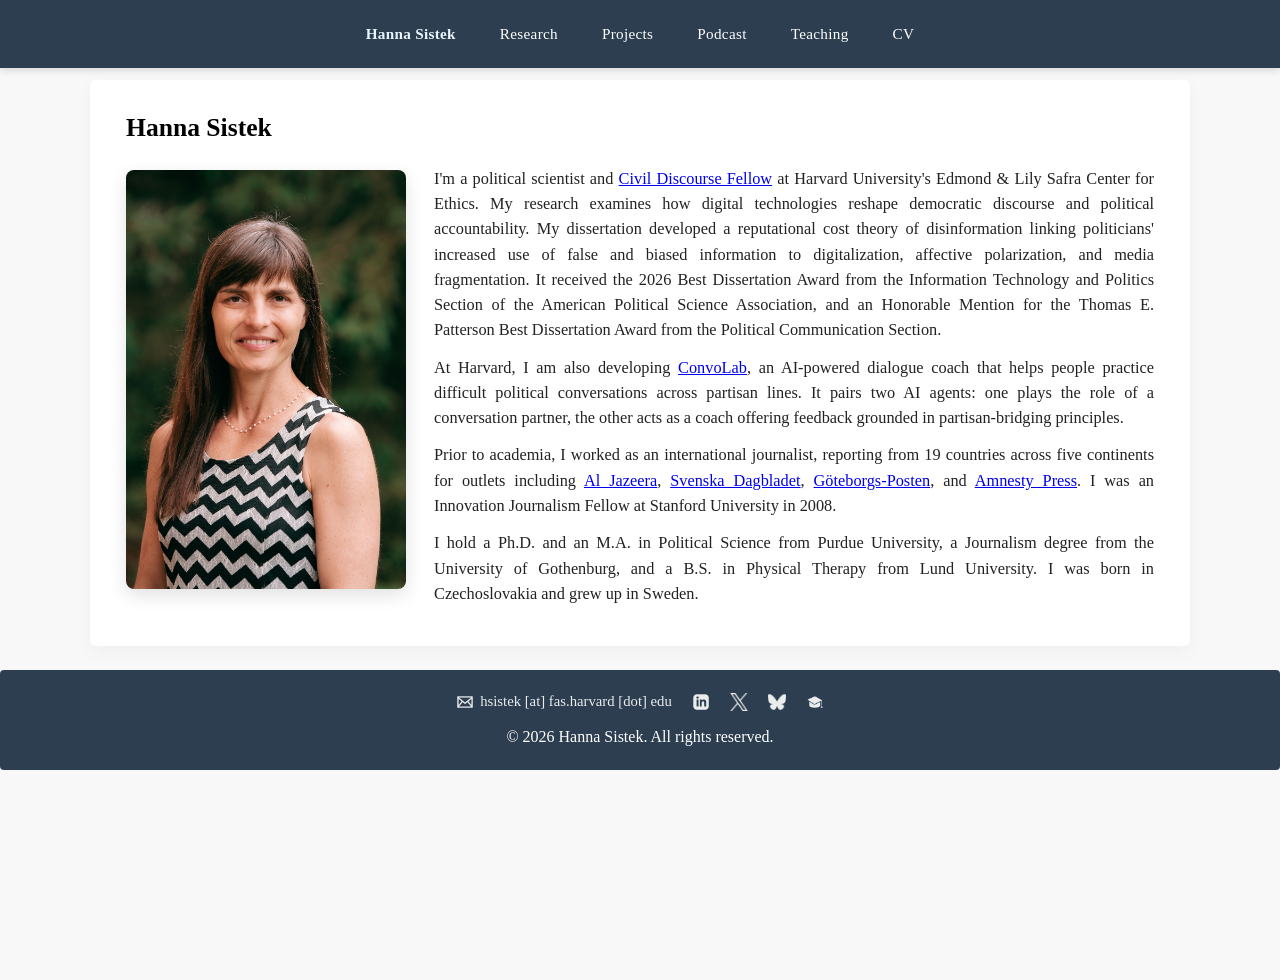
<file: index.html>
<!DOCTYPE html>
<html lang="en">
<head>
    <meta charset="UTF-8">
    <meta name="viewport" content="width=device-width, initial-scale=1.0">
    <title>Hanna Sistek - Political Scientist</title>
    <link rel="icon" href="favicon.ico" sizes="32x32">
    <link rel="icon" type="image/svg+xml" href="images/favicon.svg">
    <link rel="icon" type="image/png" sizes="32x32" href="images/favicon-32.png">
    <link rel="icon" type="image/png" sizes="16x16" href="images/favicon-16.png">
    <link rel="apple-touch-icon" sizes="180x180" href="images/apple-touch-icon.png">
    <link rel="stylesheet" href="style.css?v=20260124">
    <!-- Google tag (gtag.js) -->
    <script async src="https://www.googletagmanager.com/gtag/js?id=G-JMZF5W8QTZ"></script>
    <script>
      window.dataLayer = window.dataLayer || [];
      function gtag(){dataLayer.push(arguments);}
      gtag('js', new Date());
      gtag('config', 'G-JMZF5W8QTZ');
    </script>
</head>
<body>
    <nav class="navbar">
        <div class="nav-container">
            <a href="index.html" class="nav-link active">Hanna Sistek</a>
            <a href="research.html" class="nav-link">Research</a>
            <a href="projects.html" class="nav-link">Projects</a>
            <a href="podcast.html" class="nav-link">Podcast</a>
            <a href="teaching.html" class="nav-link">Teaching</a>
            <a href="cv.html" class="nav-link">CV</a>
        </div>
    </nav>

    <!-- About Section -->
    <section class="content" style="margin-top: 80px;">
        <h1 class="page-title">Hanna Sistek</h1>

        <div class="about-container">
            <div class="portrait-container">
                <img src="images/DSC_8382.jpg" alt="Hanna Sistek" class="portrait-img">
            </div>

            <div class="about-text">
                <p>I'm a political scientist and <a href="https://ethics.harvard.edu/" target="_blank" rel="noopener">Civil Discourse Fellow</a> at Harvard University's Edmond &amp; Lily Safra Center for Ethics. My research examines how digital technologies reshape democratic discourse and political accountability. My dissertation developed a reputational cost theory of disinformation linking politicians' increased use of false and biased information to digitalization, affective polarization, and media fragmentation. It received the 2026 Best Dissertation Award from the Information Technology and Politics Section of the American Political Science Association, and an Honorable Mention for the Thomas E. Patterson Best Dissertation Award from the Political Communication Section.</p>

                <p>At Harvard, I am also developing <a href="https://convolab.us" target="_blank" rel="noopener">ConvoLab</a>, an AI-powered dialogue coach that helps people practice difficult political conversations across partisan lines. It pairs two AI agents: one plays the role of a conversation partner, the other acts as a coach offering feedback grounded in partisan-bridging principles.</p>

                <p>Prior to academia, I worked as an international journalist, reporting from 19 countries across five continents for outlets including <a href="https://www.aljazeera.com/author/hanna_sistek_2013111713350782138" target="_blank" rel="noopener">Al Jazeera</a>, <a href="https://www.svd.se/sok?q=hanna%20sistek" target="_blank" rel="noopener">Svenska Dagbladet</a>, <a href="https://www.gp.se/?q=hanna+sistek" target="_blank" rel="noopener">Göteborgs-Posten</a>, and <a href="https://amnestypress.se/sok?q=hanna+sistek" target="_blank" rel="noopener">Amnesty Press</a>. I was an Innovation Journalism Fellow at Stanford University in 2008.</p>

                <p>I hold a Ph.D. and an M.A. in Political Science from Purdue University, a Journalism degree from the University of Gothenburg, and a B.S. in Physical Therapy from Lund University. I was born in Czechoslovakia and grew up in Sweden.</p>
            </div>
        </div>
    </section>

    <footer>
        <div class="footer-links">
            <a href="mailto:hsistek@fas.harvard.edu" title="Email"><img src="images/icon-email.png" alt="Email">hsistek [at] fas.harvard [dot] edu</a>
            <a href="https://www.linkedin.com/in/hannasistek/" title="LinkedIn" target="_blank" rel="noopener"><img src="images/icon-linkedin.png" alt="LinkedIn"></a>
            <a href="https://x.com/Sistek" title="X" target="_blank" rel="noopener"><img src="images/icon-x.png" alt="X"></a>
            <a href="https://bsky.app/profile/sistek.bsky.social" title="Bluesky" target="_blank" rel="noopener"><img src="images/icon-bluesky.png" alt="Bluesky"></a>
            <a href="https://scholar.google.com/citations?user=SpcwYPEAAAAJ&hl=en" title="Google Scholar" target="_blank" rel="noopener"><img src="images/icon-scholar.png" alt="Google Scholar"></a>
        </div>
        <p>&copy; 2026 Hanna Sistek. All rights reserved.</p>
    </footer>
</body>
</html>
</file>
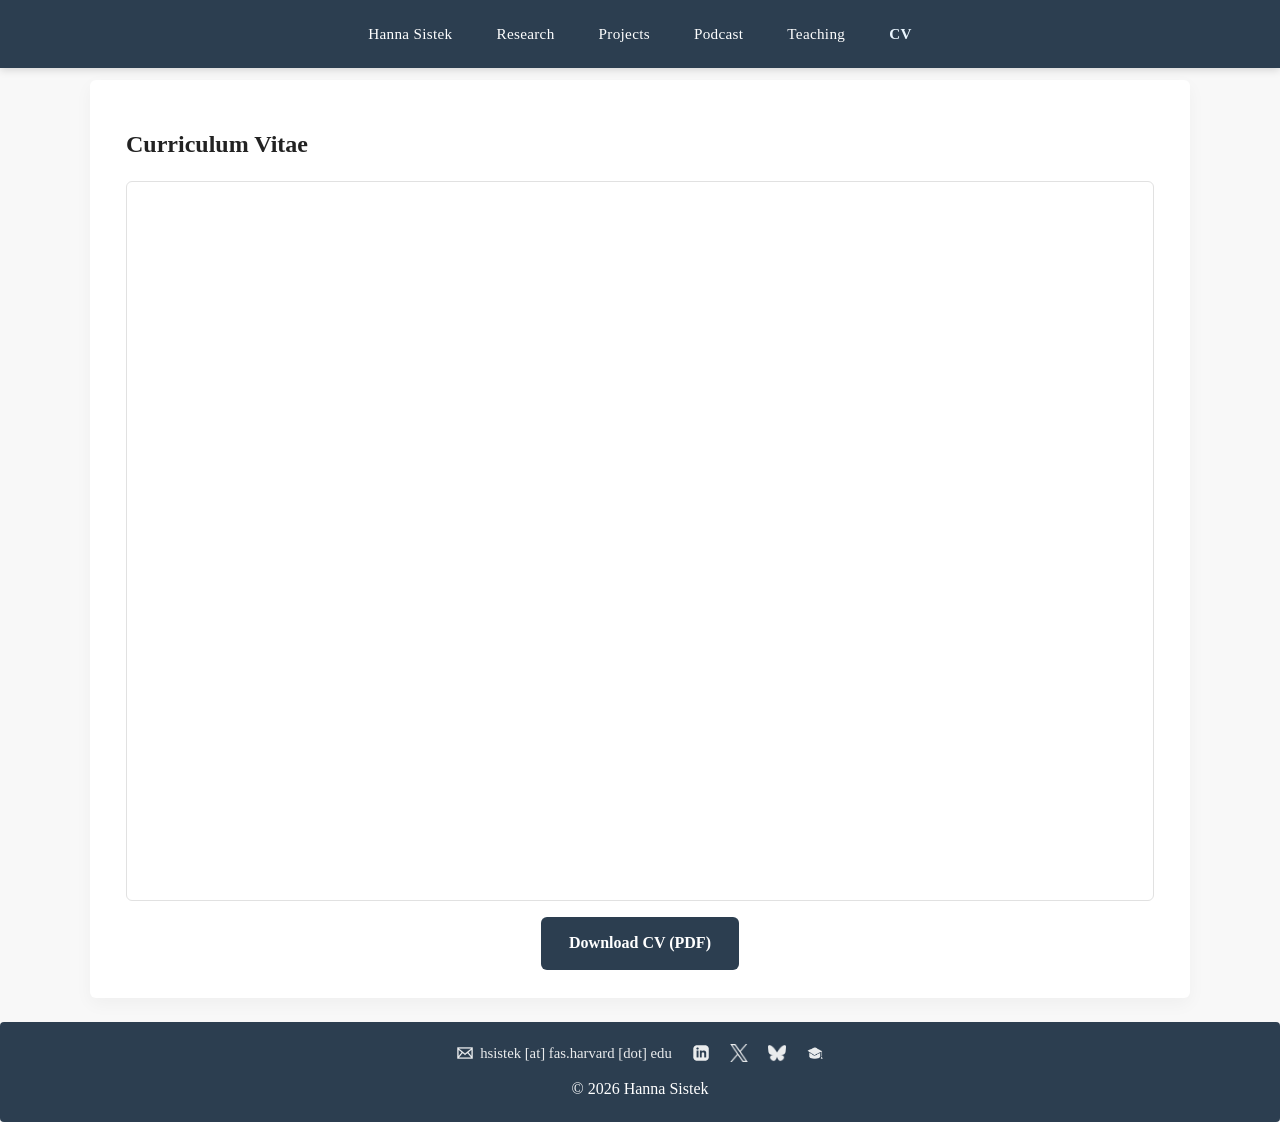
<file: cv.html>
<!DOCTYPE html>
<html lang="en">
<head>
  <meta charset="utf-8">
  <meta name="viewport" content="width=device-width,initial-scale=1">
  <title>CV - Hanna Sistek</title>
  <link rel="icon" href="favicon.ico" sizes="32x32">
  <link rel="icon" type="image/svg+xml" href="images/favicon.svg">
  <link rel="icon" type="image/png" sizes="32x32" href="images/favicon-32.png">
  <link rel="icon" type="image/png" sizes="16x16" href="images/favicon-16.png">
  <link rel="apple-touch-icon" sizes="180x180" href="images/apple-touch-icon.png">
  <link rel="stylesheet" href="style.css?v=20260124">
  <!-- Google tag (gtag.js) -->
  <script async src="https://www.googletagmanager.com/gtag/js?id=G-JMZF5W8QTZ"></script>
  <script>
    window.dataLayer = window.dataLayer || [];
    function gtag(){dataLayer.push(arguments);}
    gtag('js', new Date());
    gtag('config', 'G-JMZF5W8QTZ');
  </script>
</head>
<body>
  <nav class="navbar">
    <div class="nav-container">
      <a href="index.html" class="nav-link">Hanna Sistek</a>
      <a href="research.html" class="nav-link">Research</a>
      <a href="projects.html" class="nav-link">Projects</a>
      <a href="podcast.html" class="nav-link">Podcast</a>
      <a href="teaching.html" class="nav-link">Teaching</a>
      <a href="cv.html" class="nav-link active">CV</a>
    </div>
  </nav>

  <section class="content" style="margin-top: 80px;">
    <h2>Curriculum Vitae</h2><div class="cv-embed-container">
      <iframe src="files/Sistek_CV.pdf?v=20261119b" class="cv-embed" title="Hanna Sistek CV"></iframe>
    </div><div class="cv-download">
      <a href="files/Sistek_CV.pdf?v=20261119b" download class="cv-button">Download CV (PDF)</a>
    </div>
  </section><footer>
    <div class="footer-links">
      <a href="mailto:hsistek@fas.harvard.edu" title="Email"><img src="images/icon-email.png" alt="Email">hsistek [at] fas.harvard [dot] edu</a>
      <a href="https://www.linkedin.com/in/hannasistek/" title="LinkedIn" target="_blank" rel="noopener"><img src="images/icon-linkedin.png" alt="LinkedIn"></a>
      <a href="https://x.com/Sistek" title="X" target="_blank" rel="noopener"><img src="images/icon-x.png" alt="X"></a>
      <a href="https://bsky.app/profile/sistek.bsky.social" title="Bluesky" target="_blank" rel="noopener"><img src="images/icon-bluesky.png" alt="Bluesky"></a>
      <a href="https://scholar.google.com/citations?user=SpcwYPEAAAAJ&hl=en" title="Google Scholar" target="_blank" rel="noopener"><img src="images/icon-scholar.png" alt="Google Scholar"></a>
    </div>
    <p>&copy; 2026 Hanna Sistek</p>
  </footer>
</body>
</html>
</file>
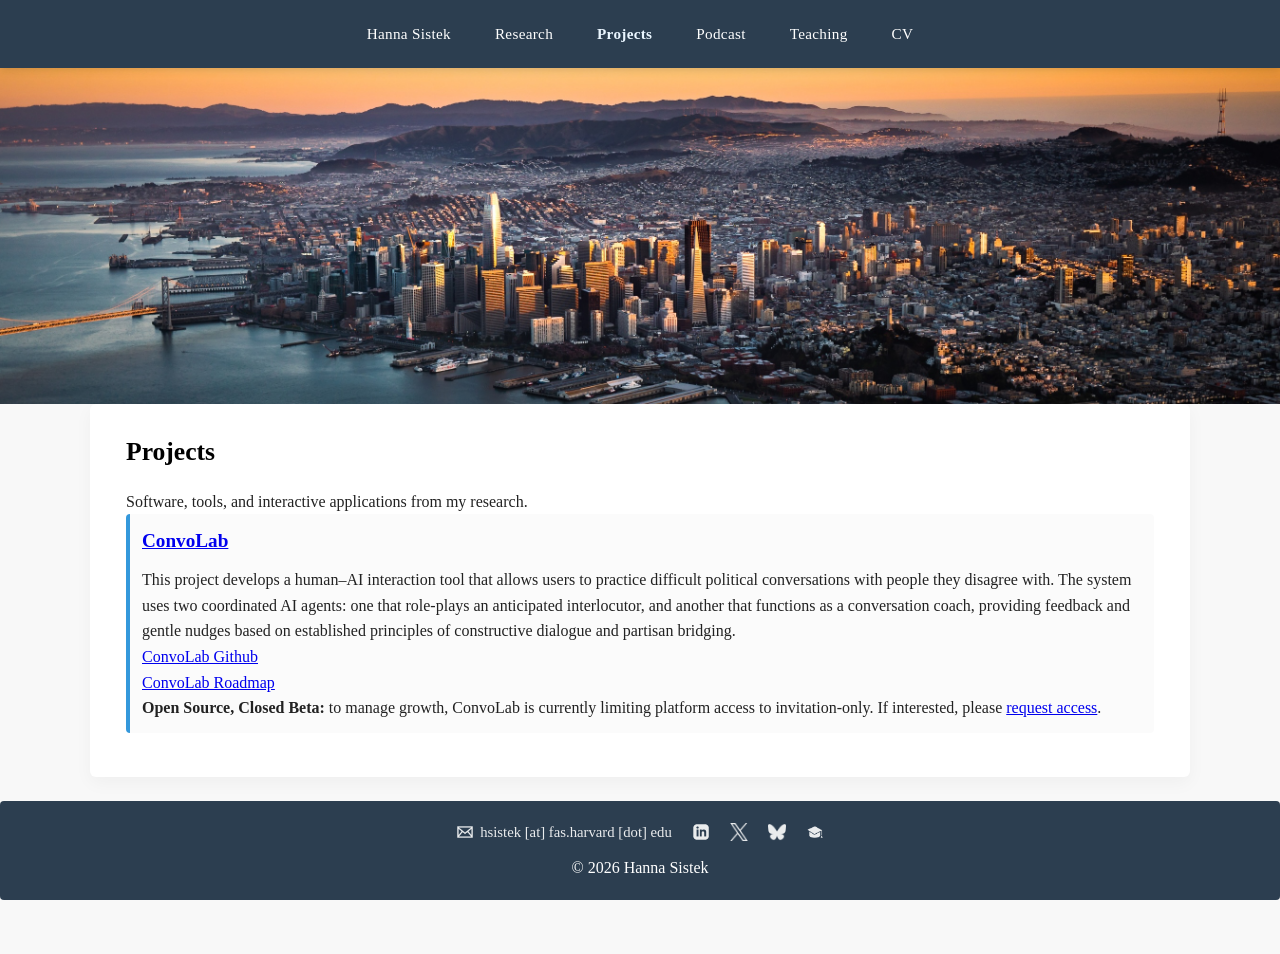
<file: projects.html>
<!DOCTYPE html>
<html lang="en">
<head>
  <meta charset="utf-8">
  <meta name="viewport" content="width=device-width,initial-scale=1">
  <title>Projects - Hanna Sistek</title>
  <link rel="icon" href="favicon.ico" sizes="32x32">
  <link rel="icon" type="image/svg+xml" href="images/favicon.svg">
  <link rel="icon" type="image/png" sizes="32x32" href="images/favicon-32.png">
  <link rel="icon" type="image/png" sizes="16x16" href="images/favicon-16.png">
  <link rel="apple-touch-icon" sizes="180x180" href="images/apple-touch-icon.png">
  <link rel="stylesheet" href="style.css?v=20260124">
  <!-- Google tag (gtag.js) -->
  <script async src="https://www.googletagmanager.com/gtag/js?id=G-JMZF5W8QTZ"></script>
  <script>
    window.dataLayer = window.dataLayer || [];
    function gtag(){dataLayer.push(arguments);}
    gtag('js', new Date());
    gtag('config', 'G-JMZF5W8QTZ');
  </script>
</head>
<body>
  <nav class="navbar">
    <div class="nav-container">
      <a href="index.html" class="nav-link">Hanna Sistek</a>
      <a href="research.html" class="nav-link">Research</a>
      <a href="projects.html" class="nav-link active">Projects</a>
      <a href="podcast.html" class="nav-link">Podcast</a>
      <a href="teaching.html" class="nav-link">Teaching</a>
      <a href="cv.html" class="nav-link">CV</a>
    </div>
  </nav>

  <div class="page-banner" style="margin-top: 54px;">
    <img src="images/San_Francisco_sunset.jpeg" alt="Projects banner">
  </div>

  <section class="content">
    <h1>Projects</h1>

    <p>Software, tools, and interactive applications from my research.</p>

    <div class="teaching-entry">
      <div class="pub-content">
        <h2>
          <a href="https://convolab.us" target="_blank" rel="noopener">
            ConvoLab
          </a>
        </h2>
        <p>
          This project develops a human–AI interaction tool that allows users to practice difficult political conversations with people they disagree with. The system uses two coordinated AI agents: one that role-plays an anticipated interlocutor, and another that functions as a conversation coach, providing feedback and gentle nudges based on established principles of constructive dialogue and partisan bridging.
        </p>
        <p><a href="https://github.com/GRAIL-center/ConvoLab" target="_blank" rel="noopener">ConvoLab Github</a></p>
        <p><a href="https://github.com/orgs/GRAIL-center/projects/1/views/2" target="_blank" rel="noopener">ConvoLab Roadmap</a></p>
        <p><strong>Open Source, Closed Beta:</strong> to manage growth, ConvoLab is currently limiting platform access to invitation-only. If interested, please <a href="mailto:hsistek@fas.harvard.edu">request access</a>.</p>
      </div>
    </div>

  </section>

  <footer>
    <div class="footer-links">
      <a href="mailto:hsistek@fas.harvard.edu" title="Email"><img src="images/icon-email.png" alt="Email">hsistek [at] fas.harvard [dot] edu</a>
      <a href="https://www.linkedin.com/in/hannasistek/" title="LinkedIn" target="_blank" rel="noopener"><img src="images/icon-linkedin.png" alt="LinkedIn"></a>
      <a href="https://x.com/Sistek" title="X" target="_blank" rel="noopener"><img src="images/icon-x.png" alt="X"></a>
      <a href="https://bsky.app/profile/sistek.bsky.social" title="Bluesky" target="_blank" rel="noopener"><img src="images/icon-bluesky.png" alt="Bluesky"></a>
      <a href="https://scholar.google.com/citations?user=SpcwYPEAAAAJ&hl=en" title="Google Scholar" target="_blank" rel="noopener"><img src="images/icon-scholar.png" alt="Google Scholar"></a>
    </div>
    <p>&copy; 2026 Hanna Sistek</p>
  </footer>
</body>
</html>
</file>
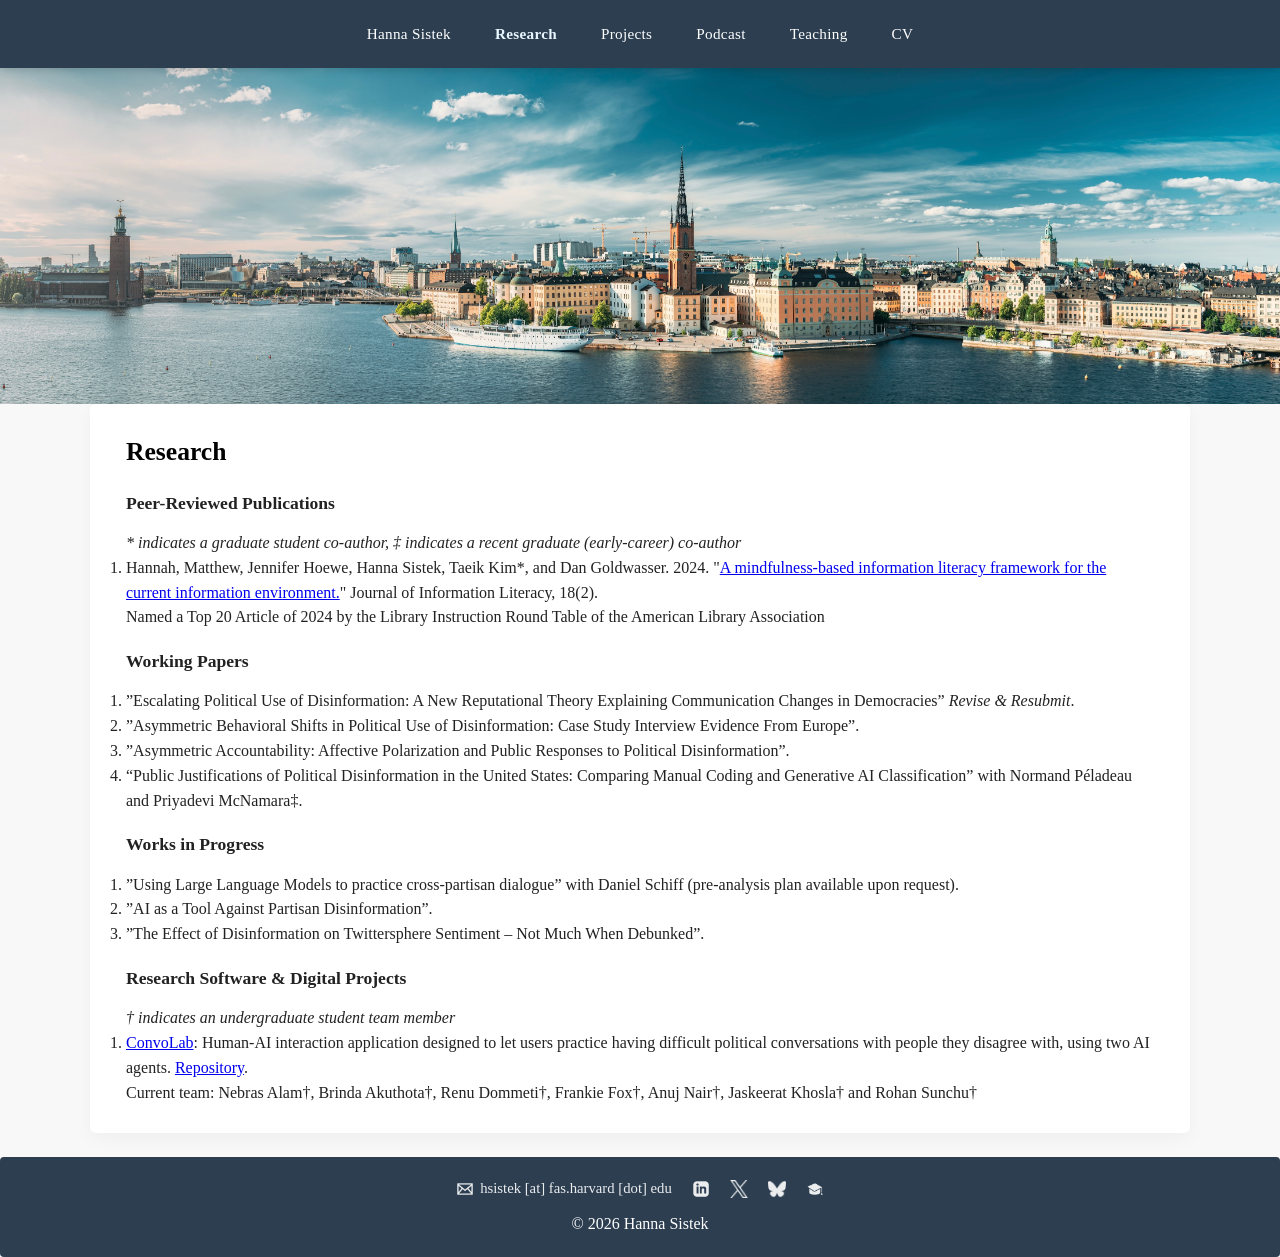
<file: research.html>
<!DOCTYPE html>
<html lang="en">
<head>
  <meta charset="utf-8">
  <meta name="viewport" content="width=device-width,initial-scale=1">
  <title>Research - Hanna Sistek</title>
  <link rel="icon" href="favicon.ico" sizes="32x32">
  <link rel="icon" type="image/svg+xml" href="images/favicon.svg">
  <link rel="icon" type="image/png" sizes="32x32" href="images/favicon-32.png">
  <link rel="icon" type="image/png" sizes="16x16" href="images/favicon-16.png">
  <link rel="apple-touch-icon" sizes="180x180" href="images/apple-touch-icon.png">
  <link rel="stylesheet" href="style.css?v=20260124">
  <!-- Google tag (gtag.js) -->
  <script async src="https://www.googletagmanager.com/gtag/js?id=G-JMZF5W8QTZ"></script>
  <script>
    window.dataLayer = window.dataLayer || [];
    function gtag(){dataLayer.push(arguments);}
    gtag('js', new Date());
    gtag('config', 'G-JMZF5W8QTZ');
  </script>
</head>
<body>
  <nav class="navbar">
    <div class="nav-container">
      <a href="index.html" class="nav-link">Hanna Sistek</a>
      <a href="research.html" class="nav-link active">Research</a>
      <a href="projects.html" class="nav-link">Projects</a>
      <a href="podcast.html" class="nav-link">Podcast</a>
      <a href="teaching.html" class="nav-link">Teaching</a>
      <a href="cv.html" class="nav-link">CV</a>
    </div>
  </nav>

  <div class="page-banner" style="margin-top: 54px;">
    <img src="images/banner.jpg" alt="Research banner">
  </div>

  <section class="content">
    <h1>Research</h1>

    <h2>Peer-Reviewed Publications</h2>
    <p><em>* indicates a graduate student co-author, ‡ indicates a recent graduate (early-career) co-author</em></p>
    <ol>
      <li>
        Hannah, Matthew, Jennifer Hoewe, Hanna Sistek, Taeik Kim*, and Dan Goldwasser.
        2024. "<a href="https://doi.org/10.11645/18.2.636">A mindfulness-based information literacy framework for the current information environment.</a>"
        Journal of Information Literacy, 18(2).
        <div class="note">Named a Top 20 Article of 2024 by the Library Instruction Round Table of the American Library Association</div>
      </li>
    </ol>

    <h2>Working Papers</h2>
    <ol>
      <li>”Escalating Political Use of Disinformation: A New Reputational Theory Explaining Communication Changes in Democracies” <em>Revise &amp; Resubmit</em>.</li>
      <li>”Asymmetric Behavioral Shifts in Political Use of Disinformation: Case Study Interview Evidence From Europe”.</li>
      <li>”Asymmetric Accountability: Affective Polarization and Public Responses to Political Disinformation”.</li>
      <li>“Public Justifications of Political Disinformation in the United States: Comparing Manual Coding and Generative AI Classification” with Normand Péladeau and Priyadevi McNamara‡.</li>
    </ol>

    <h2>Works in Progress</h2>
    <ol>
      <li>”Using Large Language Models to practice cross-partisan dialogue” with Daniel Schiff (pre-analysis plan available upon request).</li>
      <li>”AI as a Tool Against Partisan Disinformation”.</li>
      <li>”The Effect of Disinformation on Twittersphere Sentiment – Not Much When Debunked”.</li>
    </ol>

    <h2>Research Software &amp; Digital Projects</h2>
    <p><em>† indicates an undergraduate student team member</em></p>
    <ol>
      <li><a href="https://convolab.us" target="_blank" rel="noopener">ConvoLab</a>: Human-AI interaction application designed to let users practice having difficult political conversations with people they disagree with, using two AI agents. <a href="https://github.com/GRAIL-center/ConvoLab" target="_blank" rel="noopener">Repository</a>.
        <div class="note">Current team: Nebras Alam†, Brinda Akuthota†, Renu Dommeti†, Frankie Fox†, Anuj Nair†, Jaskeerat Khosla† and Rohan Sunchu†</div>
      </li>
    </ol>
  </section>

  <footer>
    <div class="footer-links">
      <a href="mailto:hsistek@fas.harvard.edu" title="Email"><img src="images/icon-email.png" alt="Email">hsistek [at] fas.harvard [dot] edu</a>
      <a href="https://www.linkedin.com/in/hannasistek/" title="LinkedIn" target="_blank" rel="noopener"><img src="images/icon-linkedin.png" alt="LinkedIn"></a>
      <a href="https://x.com/Sistek" title="X" target="_blank" rel="noopener"><img src="images/icon-x.png" alt="X"></a>
      <a href="https://bsky.app/profile/sistek.bsky.social" title="Bluesky" target="_blank" rel="noopener"><img src="images/icon-bluesky.png" alt="Bluesky"></a>
      <a href="https://scholar.google.com/citations?user=SpcwYPEAAAAJ&hl=en" title="Google Scholar" target="_blank" rel="noopener"><img src="images/icon-scholar.png" alt="Google Scholar"></a>
    </div>
    <p>&copy; 2026 Hanna Sistek</p>
  </footer>
</body>
</html>
</file>
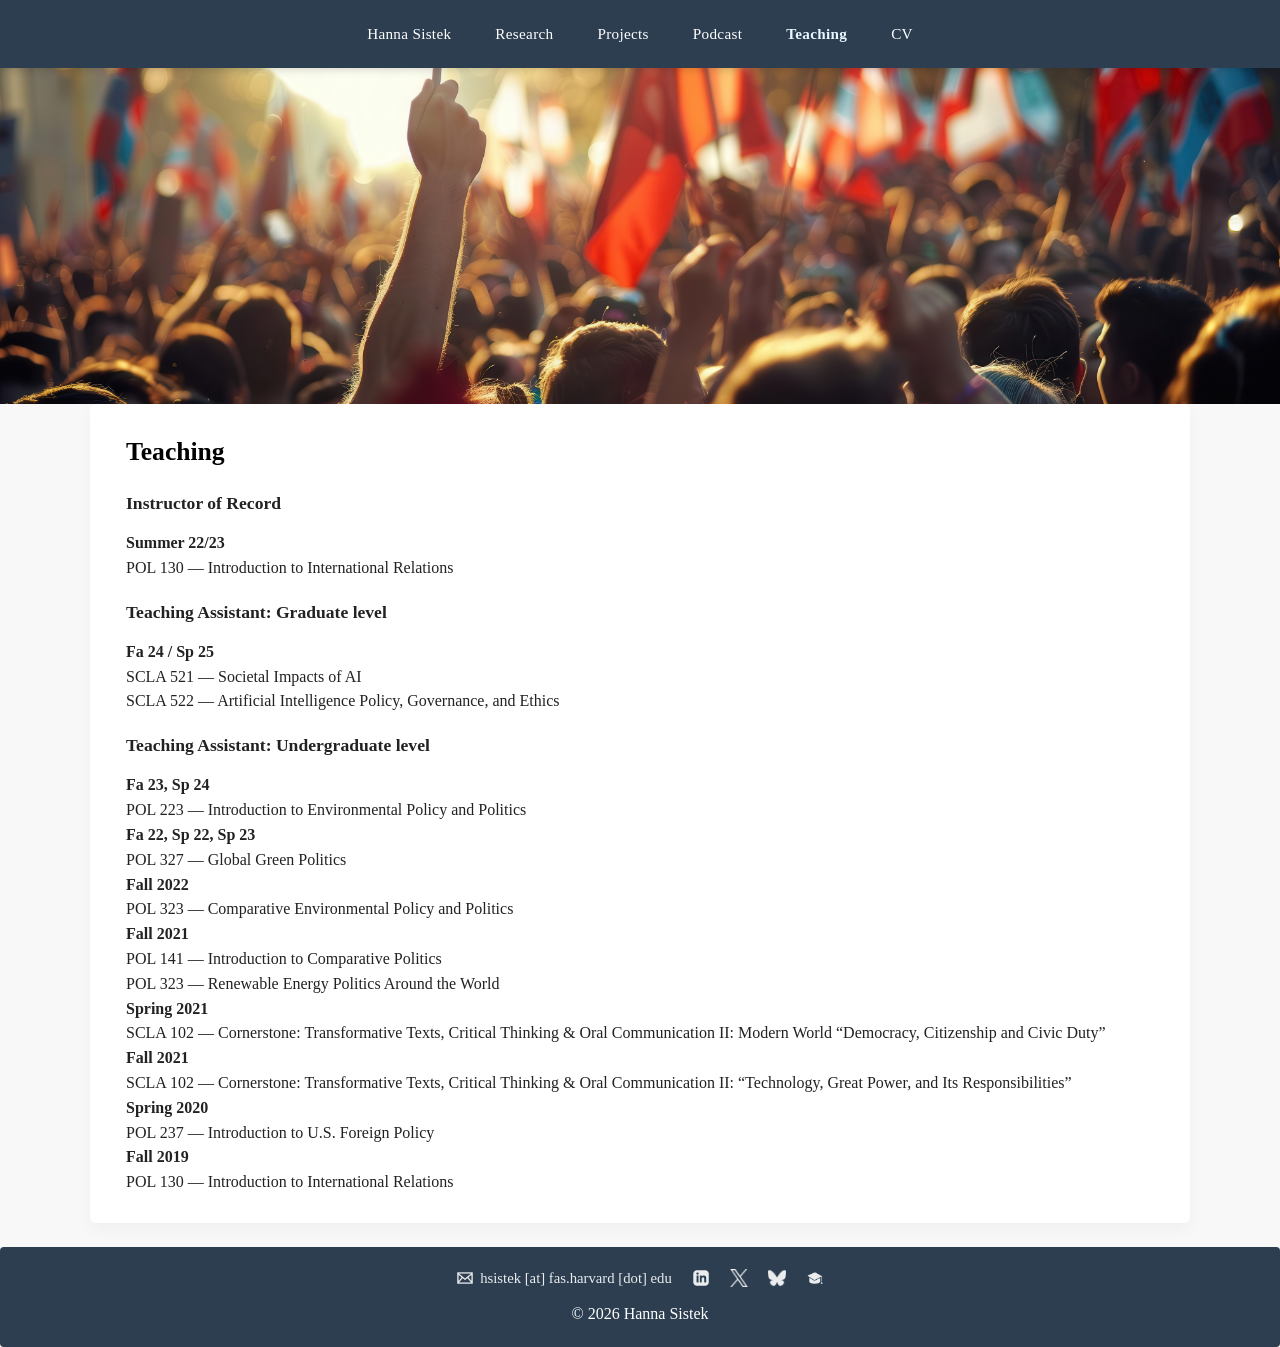
<file: teaching.html>
<!DOCTYPE html>
<html lang="en">
<head>
  <meta charset="utf-8">
  <meta name="viewport" content="width=device-width,initial-scale=1">
  <title>Teaching - Hanna Sistek</title>
  <link rel="icon" href="favicon.ico" sizes="32x32">
  <link rel="icon" type="image/svg+xml" href="images/favicon.svg">
  <link rel="icon" type="image/png" sizes="32x32" href="images/favicon-32.png">
  <link rel="icon" type="image/png" sizes="16x16" href="images/favicon-16.png">
  <link rel="apple-touch-icon" sizes="180x180" href="images/apple-touch-icon.png">
  <link rel="stylesheet" href="style.css?v=20260124">
  <!-- Google tag (gtag.js) -->
  <script async src="https://www.googletagmanager.com/gtag/js?id=G-JMZF5W8QTZ"></script>
  <script>
    window.dataLayer = window.dataLayer || [];
    function gtag(){dataLayer.push(arguments);}
    gtag('js', new Date());
    gtag('config', 'G-JMZF5W8QTZ');
  </script>
</head>
<body>
  <nav class="navbar">
    <div class="nav-container">
      <a href="index.html" class="nav-link">Hanna Sistek</a>
      <a href="research.html" class="nav-link">Research</a>
      <a href="projects.html" class="nav-link">Projects</a>
      <a href="podcast.html" class="nav-link">Podcast</a>
      <a href="teaching.html" class="nav-link active">Teaching</a>
      <a href="cv.html" class="nav-link">CV</a>
    </div>
  </nav>

  <div class="page-banner" style="margin-top: 54px;">
    <img src="images/AdobeStock_896400646.jpeg" alt="Teaching banner">
  </div>

  <section class="content">
    <h1>Teaching</h1><h2>Instructor of Record</h2>
    <p><strong>Summer 22/23</strong><br>POL 130 — Introduction to International Relations</p><h2>Teaching Assistant: Graduate level</h2>
    <p><strong>Fa 24 / Sp 25</strong><br>SCLA 521 — Societal Impacts of AI<br>SCLA 522 — Artificial Intelligence Policy, Governance, and Ethics</p><h2>Teaching Assistant: Undergraduate level</h2>
    <p><strong>Fa 23, Sp 24</strong><br>POL 223 — Introduction to Environmental Policy and Politics</p><p><strong>Fa 22, Sp 22, Sp 23</strong><br>POL 327 — Global Green Politics</p>
    <p><strong>Fall 2022</strong><br>POL 323 — Comparative Environmental Policy and Politics</p>
    <p><strong>Fall 2021</strong><br>POL 141 — Introduction to Comparative Politics<br>POL 323 — Renewable Energy Politics Around the World</p>
    <p><strong>Spring 2021</strong><br>SCLA 102 — Cornerstone: Transformative Texts, Critical Thinking & Oral Communication II: Modern World “Democracy, Citizenship and Civic Duty”</p>
    <p><strong>Fall 2021</strong><br>SCLA 102 — Cornerstone: Transformative Texts, Critical Thinking & Oral Communication II: “Technology, Great Power, and Its Responsibilities”</p>
    <p><strong>Spring 2020</strong><br>POL 237 — Introduction to U.S. Foreign Policy</p>
    <p><strong>Fall 2019</strong><br>POL 130 — Introduction to International Relations</p>
  </section><footer>
    <div class="footer-links">
      <a href="mailto:hsistek@fas.harvard.edu" title="Email"><img src="images/icon-email.png" alt="Email">hsistek [at] fas.harvard [dot] edu</a>
      <a href="https://www.linkedin.com/in/hannasistek/" title="LinkedIn" target="_blank" rel="noopener"><img src="images/icon-linkedin.png" alt="LinkedIn"></a>
      <a href="https://x.com/Sistek" title="X" target="_blank" rel="noopener"><img src="images/icon-x.png" alt="X"></a>
      <a href="https://bsky.app/profile/sistek.bsky.social" title="Bluesky" target="_blank" rel="noopener"><img src="images/icon-bluesky.png" alt="Bluesky"></a>
      <a href="https://scholar.google.com/citations?user=SpcwYPEAAAAJ&hl=en" title="Google Scholar" target="_blank" rel="noopener"><img src="images/icon-scholar.png" alt="Google Scholar"></a>
    </div>
    <p>&copy; 2026 Hanna Sistek</p>
  </footer>
</body>
</html>
</file>
<file: style.css>
/* Reset / base */
* { margin: 0; padding: 0; box-sizing: border-box; }
html,body { height: 100%; }
body {
  font-family: 'Garamond', 'Hoefler Text', 'Times New Roman', serif;
  font-size: 16px;
  line-height: 1.55;
  color: #222;
  background: #f8f8f8;
  -webkit-font-smoothing:antialiased;
  -moz-osx-font-smoothing:grayscale;
}

/* Navbar */
.navbar {
  position: fixed;
  top: 0;
  left: 0;
  right: 0;
  background: #2c3e50;
  z-index: 1000;
  box-shadow: 0 2px 8px rgba(0,0,0,0.15);
}
.nav-container {
  max-width: 1200px;
  margin: 0 auto;
  display: flex;
  justify-content: center;
  gap: 8px;
  padding: 12px 20px;
}

/* Restore some outer margins and internal padding */
.container {
  max-width: 1000px;
  margin: 40px auto;
  padding: 32px;
}
/* Content box spacing */
.content {
  max-width: 1000px;
  margin: 0 auto;
  padding: 36px 48px;
}
/* About layout spacing */
.about-container { gap: 40px; }
.portrait-container { margin-top: 4px; }
.portrait-img {
  width: 280px;
  max-width: 100%;
}

.nav-link {
  color: #fff;
  text-decoration: none;
  font-size: 0.95rem;
  padding: 10px 18px;  /* wider clickable area */
  border-radius: 6px;
  transition: background-color 180ms ease, color 180ms ease;
  letter-spacing: 0.02em;
}
.nav-link:hover { background: rgba(255,255,255,0.05); color: #eaf6ff; }
.nav-link.active { color: #eaf6ff; font-weight: 600; }

/* Page banner */
.page-banner {
  width: 100%;
  max-height: 350px;
  overflow: hidden;
}
.page-banner img {
  width: 100%;
  height: 350px;
  display: block;
  object-fit: cover;
  object-position: center bottom;
}
.podcast-banner img {
  height: 450px;
  object-position: center center;
}
.podcast-banner-mobile {
  display: none;
}
.podcast-banner-desktop {
  display: block;
}

/* Section subheadings (smaller) */
.content h2:not(:first-child) {
  font-size: 1.1rem;
}

/* Hero section */
.hero {
  background: #2c3e50;
  color: #fff;
  text-align: center;
  padding: 60px 20px;
  margin-top: 54px;
}
.hero h1 {
  font-size: 2.8rem;
  font-weight: 400;
  letter-spacing: 0.04em;
  margin: 0;
}

/* Section banners */
.section-banner {
  height: 300px;
  display: flex;
  align-items: center;
  justify-content: center;
  margin-top: 14px;
  border-radius: 6px;
  overflow: hidden;
  background-position: center;
  background-size: cover;
  position: relative;
}
.banner-overlay {
  background: rgba(0,0,0,0.45);
  color: #fff;
  padding: 18px 28px;
  border-radius: 6px;
  text-align: center;
}
.banner-overlay h1 { font-size: 2.2rem; margin: 0; }

/* Content boxes */
.content {
  background: #fff;
  max-width: 1100px;
  margin: 0 auto;
  padding: 28px 36px;
  border-radius: 6px;
  box-shadow: 0 6px 18px rgba(0,0,0,0.04);
}

/* About section: portrait + text side-by-side */
.about-container {
  display: flex;
  gap: 28px;          /* somewhat larger gap for breathing room */
  align-items: flex-start;
  margin-top: 6px;
}
.portrait-container {
  flex: 0 0 auto;
  text-align: center;
}
.portrait-img {
  width: 280px;
  max-width: 100%;
  height: auto;
  border-radius: 8px;
  box-shadow: 0 6px 18px rgba(0,0,0,0.12);
  display: block;
  margin-bottom: 10px;
}
.about-text { flex: 1; }
.about-text p {
  margin-bottom: 12px;   /* reduced paragraph spacing */
  text-align: justify;
  font-size: 1.02rem;
}

/* Contact row inside portrait */
.portrait-container .contact-row {
  display: flex;
  flex-wrap: wrap;
  gap: 0.4rem 0.65rem;
  justify-content: center;
  margin-top: 0.45rem;
  font-size: 0.95rem;
}
.portrait-container .contact-item {
  display: inline-flex;
  align-items: center;
  gap: 0.45rem;
  font-size: 0.9rem;
  padding: 0.12rem 0.42rem;
  border-radius: 6px;
  background: rgba(0,0,0,0.03);
  border: 1px solid rgba(0,0,0,0.06);
}
.portrait-container .contact-item img,
.portrait-container .contact-item .icon {
  width: 16px;
  height: auto;
  display: inline-block;
  vertical-align: middle;
}

/* CV section */
.cv-link-box {
  background: #e9f5fb;
  border-left: 4px solid #3498db;
  padding: 14px;
  margin-bottom: 18px;
  border-radius: 4px;
}
.inline-cv-link { color: #247ab7; font-weight: 600; text-decoration: none; }
.inline-cv-link:hover { text-decoration: underline; }
.cv-embed-container {
  height: calc(100vh - 180px);
  min-height: 600px;
  padding: 0;
  margin-top: 18px;
  border: 1px solid #e1e1e1;
  border-radius: 6px;
  background: #fff;
}
.cv-embed {
  width: 100%;
  height: 100%;
  border: none;
  border-radius: 6px;
}

/* CV download button */
.cv-download {
  text-align: center;
  margin-top: 16px;
}
.cv-button {
  display: inline-block;
  background: #2c3e50;
  color: #fff;
  padding: 14px 28px;
  border-radius: 6px;
  text-decoration: none;
  font-weight: 600;
  font-size: 1rem;
  transition: background 180ms ease;
}
.cv-button:hover {
  background: #3498db;
}

/* Publications / teaching / cards */
.publication, .teaching-entry {
  display: flex;
  gap: 14px;
  margin-bottom: 16px;
  padding: 12px;
  background: #fbfbfb;
  border-left: 4px solid #3498db;
  border-radius: 4px;
}
.pub-number { font-weight: 700; color: #2c3e50; flex-shrink:0; }
.pub-content { flex:1; line-height:1.6; }

/* Card titles (projects / publications / teaching) */
.publication h2, .teaching-entry h2 {
  font-size: 1.2rem;
  margin: 0 0 10px;
}

/* Footer */
footer {
  background: #2c3e50;
  color: #fff;
  text-align: center;
  padding: 20px 16px;
  margin-top: 24px;
  border-radius: 4px;
}
.footer-links {
  display: flex;
  justify-content: center;
  flex-wrap: wrap;
  gap: 8px 20px;
  margin-bottom: 12px;
}
.footer-links a {
  display: inline-flex;
  align-items: center;
  gap: 6px;
  color: #fff;
  text-decoration: none;
  font-size: 0.92rem;
  opacity: 0.9;
  transition: opacity 150ms ease;
}
.footer-links a:hover {
  opacity: 1;
  text-decoration: underline;
}
.footer-links img {
  width: 18px;
  height: 18px;
  filter: brightness(0) invert(1);
}

/* Reduce default large margins for headings */
h2 { margin: 18px 0 14px; }
h3 { margin: 12px 0 10px; }

/* Page title */
.page-title {
  font-size: 2.4rem;
  color: #2c3e50;
  margin: 0 0 20px;
  font-weight: 400;
}

/* Main section headings (Research, Teaching, Projects) */
.content h1 {
  font-size: 1.6rem;
  color: #000;
  margin: 0 0 18px;
  font-weight: 700;
}

/* Utilities */
.small { font-size: 0.92rem; color: #555; }
.center { text-align:center; }

/* Single responsive block (merged) */
@media (max-width: 768px) {
  .hero { padding: 40px 16px; }
  .hero h1 { font-size: 2rem; }
  .container { margin: 12px auto; padding: 16px; }
  .nav-container { gap: 12px; padding: 8px 10px; }
  .nav-link { padding: 8px 12px; font-size: 0.78rem; }
  .section-banner { height: 200px; }
  .banner-overlay h1 { font-size: 1.6rem; padding: 12px 16px; }
  .content { padding: 20px; }
  .about-container { flex-direction: column; align-items: center; gap: 18px; }
  .portrait-img { width: 70vw; max-width: 320px; }
  .page-banner { max-height: 200px; }
  .page-banner img { height: 200px; object-fit: cover; object-position: center bottom; }
  .cv-embed-container { display: none !important; }
  .cv-download { margin-top: 20px; }
  .cv-button { padding: 18px 36px; font-size: 1.1rem; }
  .publication, .teaching-entry { flex-direction: column; }
  footer { padding: 12px 6px; }
}

/* Small screens: keep some margins so things don't touch edges */
@media (max-width: 768px) {
  .container { margin: 18px auto; padding: 16px; }
  .content { padding: 18px; }
  .portrait-img { width: 70vw; max-width: 320px; margin-right: 0; }
  .cv-embed-container { display: none !important; }
  .page-title { font-size: 1.8rem; }
}

/* Hide CV embed on mobile/tablet */
@media (max-width: 1024px) {
  .cv-embed-container { display: none !important; }
}

/* Podcast page styles */
.podcast-header {
  display: flex;
  gap: 32px;
  align-items: flex-start;
  margin-bottom: 62px;
  margin-top: -280px;
  position: relative;
  z-index: 10;
}
.podcast-cover {
  flex: 0 0 auto;
}
.podcast-cover img {
  width: 220px;
  height: 220px;
  border-radius: 12px;
  box-shadow: 0 8px 24px rgba(0,0,0,0.25);
  object-fit: cover;
  border: 4px solid #fff;
}
.podcast-info {
  flex: 1;
}
.podcast-title {
  font-size: 2rem;
  color: #2c3e50;
  margin: 0 0 8px;
  font-weight: 700;
}
.podcast-tagline {
  font-size: 1.2rem;
  font-style: italic;
  color: #555;
  margin: 0 0 24px;
}
.podcast-description {
  margin: 0 0 20px;
  line-height: 1.7;
}
.podcast-info-layout {
  display: flex;
  gap: 24px;
  align-items: flex-start;
}
.podcast-text {
  flex: 1;
}
.podcast-links {
  display: flex;
  flex-direction: column;
  gap: 12px;
  flex-shrink: 0;
  align-items: flex-start;
}
.podcast-link {
  display: inline-flex;
  align-items: center;
  gap: 8px;
  padding: 10px 16px;
  background: #2c3e50;
  color: #fff;
  text-decoration: none;
  border-radius: 6px;
  font-size: 0.92rem;
  transition: background 180ms ease;
}
.podcast-link:hover {
  background: #3498db;
}
.podcast-link img {
  width: 20px;
  height: 20px;
  filter: brightness(0) invert(1);
}
.podcast-badge {
  display: inline-flex;
  align-items: center;
}
.podcast-badge img {
  height: 40px;
  width: auto;
}

/* Video container */
.video-container {
  margin-bottom: 32px;
}
.video-container video {
  width: 100%;
  max-width: 360px;
  border-radius: 8px;
  box-shadow: 0 4px 16px rgba(0,0,0,0.1);
}
@media (max-width: 768px) {
  .video-container video {
    max-width: 100%;
  }
}

/* Episode cards */
.episode-card {
  display: flex;
  gap: 20px;
  padding: 20px;
  background: #fbfbfb;
  border-left: 4px solid #d4a017;
  border-radius: 6px;
  margin-bottom: 16px;
}
.episode-cover img {
  width: 80px;
  height: 80px;
  border-radius: 8px;
  object-fit: cover;
}
.episode-info {
  flex: 1;
}
.episode-title {
  font-size: 1.1rem;
  color: #2c3e50;
  margin: 0 0 6px;
  font-weight: 600;
}
.episode-title a {
  color: #2c3e50;
  text-decoration: none;
}
.episode-title a:hover {
  color: #3498db;
  text-decoration: underline;
}
.episode-meta {
  font-size: 0.88rem;
  color: #777;
  margin: 0 0 10px;
}
.episode-description {
  margin: 0;
  line-height: 1.6;
  color: #444;
}

@media (max-width: 768px) {
  .podcast-banner-mobile {
    display: block;
  }
  .podcast-banner-desktop {
    display: none;
  }
  .podcast-header {
    flex-direction: column;
    align-items: center;
    text-align: center;
    margin-top: -80px;
  }
  .podcast-cover img {
    width: 160px;
    height: 160px;
  }
  .podcast-info-layout {
    flex-direction: column;
    align-items: center;
  }
  .podcast-links {
    flex-direction: row;
    flex-wrap: wrap;
    justify-content: center;
  }
  .episode-card {
    flex-direction: column;
    align-items: center;
    text-align: center;
  }
  .podcast-banner img {
    height: 200px;
  }
}
</file>
